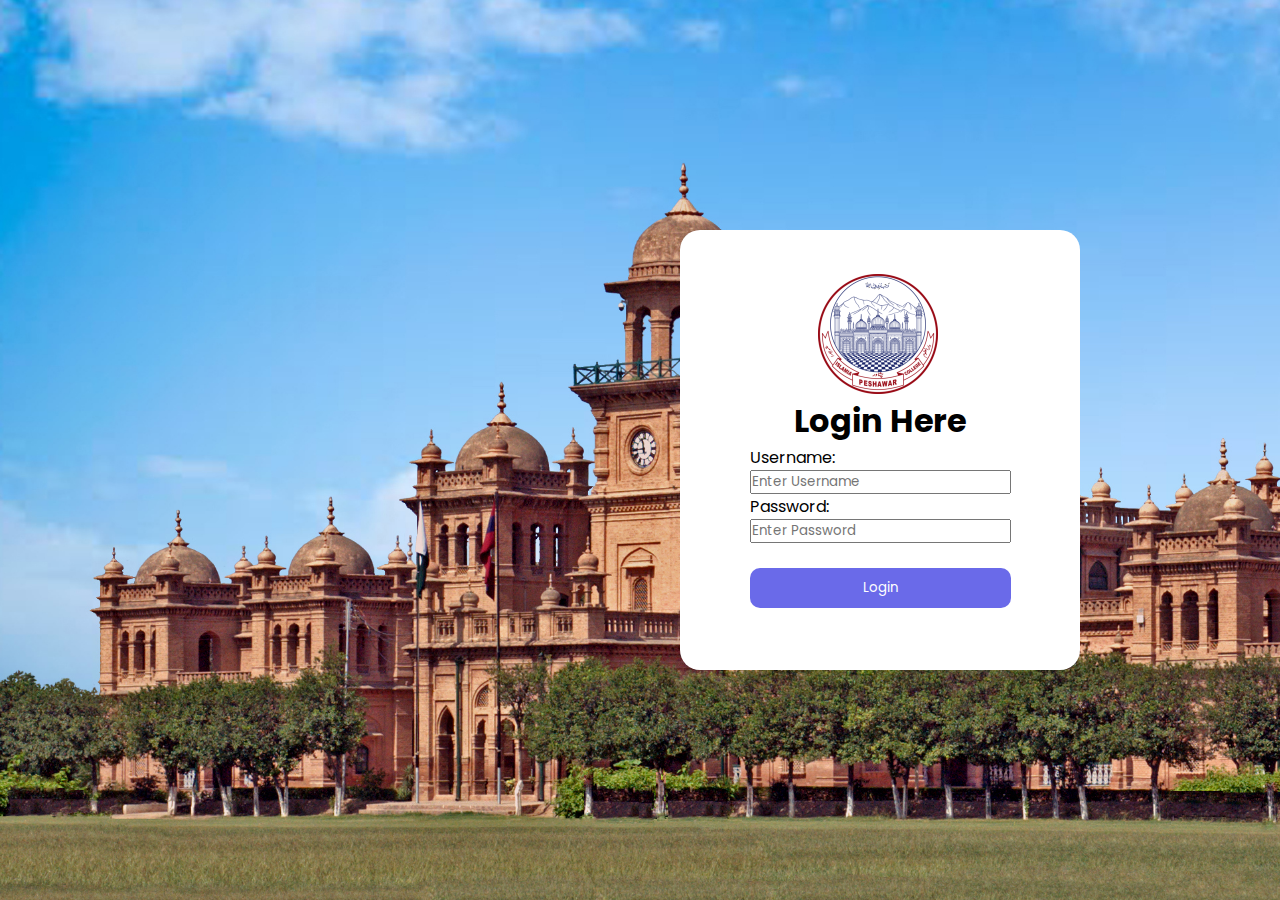
<file: index.html>
<!DOCTYPE html>
<html lang="en">
<head>
    <meta charset="UTF-8">
    <meta name="viewport" content="width=device-width, initial-scale=1.0">
    <title>Document</title>
    <link rel="stylesheet" href="style.css">
</head>
<body>
    <div class="login-box">
        <img class="islamia" src="./images/IslamiaLogo.png" alt="" width="30%">
        <h1>Login Here</h1>
        <form class="login-content" action="">
            <p>Username:</p>
            <input  type="text" placeholder="Enter Username">
            <p>Password:</p>
            <input  type="password" placeholder="Enter Password"><br>
            <button class="btn1"><a href="./form.html" class="href1">Login</a></button>
        </form>
    </div>
</body>
</html>
</file>
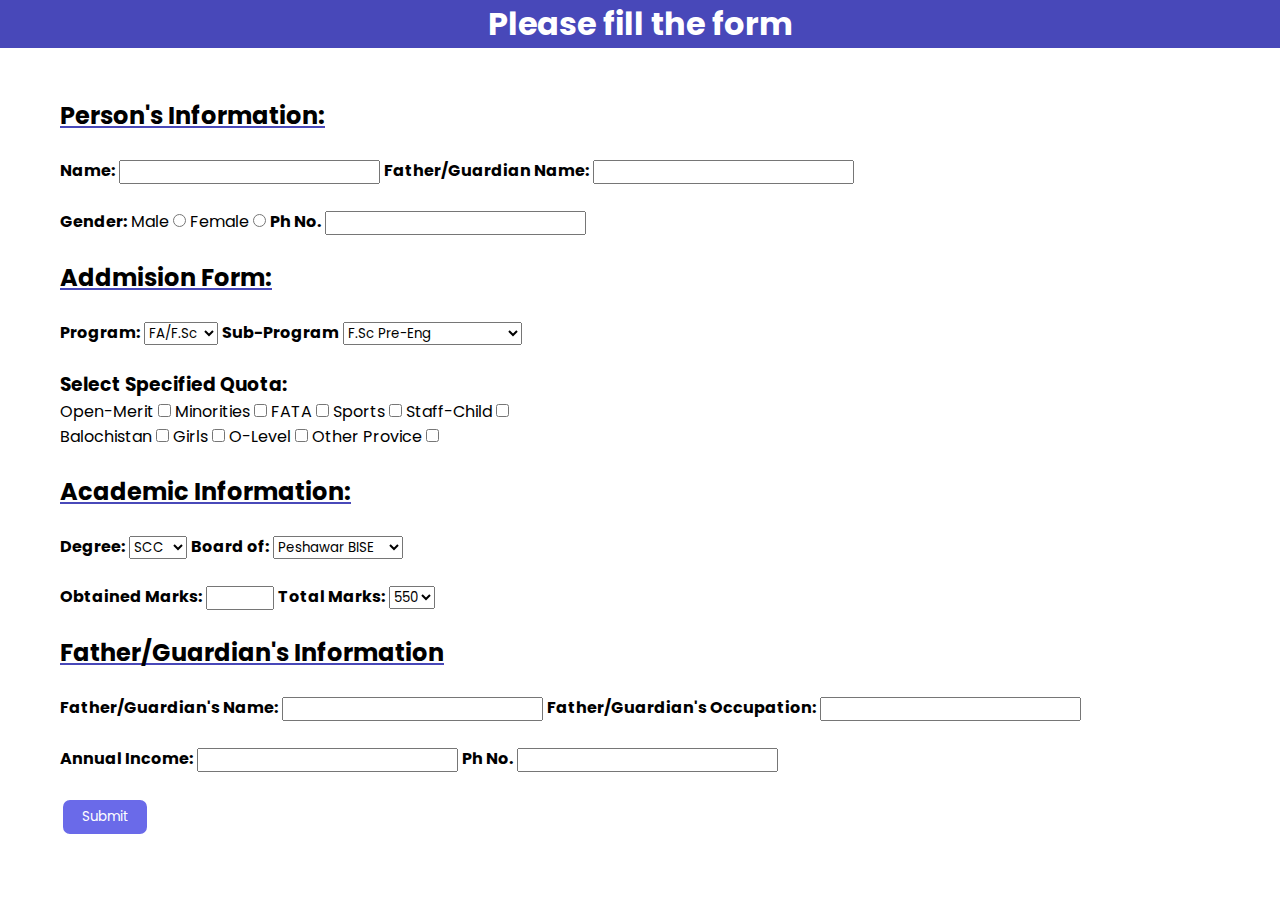
<file: form.html>
<!DOCTYPE html>
<html lang="en">
<head>
    <meta charset="UTF-8">
    <meta name="viewport" content="width=device-width, initial-scale=1.0">
    <title>Document</title>
    <link rel="stylesheet" href="style1.css">
</head>
<body>
    <nav><h1>Please fill the form</h1></nav>
    <br>
    <br>
    <div class="container">
        <h2>Person's Information:</h2>
        <br>
        <form action="">
            <b>Name:</b>
            <input type="text">
            <b>Father/Guardian Name:</b>
            <input type="text">
            <br>
            <br>
            <b>Gender:</b>
            Male
            <input type="radio" name="gender">
            Female
            <input type="radio" name="gender">
            <b>Ph No.</b>
            <input type="text">
            <br>
            <br>
            <h2>Addmision Form:</h2>
            <br>
            <b>Program:</b>
            <select name="program" id="select">
                <option value="">FA/F.Sc</option>
                <option value="">A-level</option>
                <option value="">O-Level</option>
            </select>
            <b>Sub-Program</b>
            <select name="sub-program" id="select">
                <option value="">F.Sc Pre-Eng</option>
                <option value="">F.Sc Pre-Medical</option>
                <option value="">F.Sc Computer Science</option>
            </select>
            <br>
            <br>
            <h3>Select Specified Quota:</h3>
            Open-Merit
            <input type="checkbox" name="name" id="name">
            Minorities
            <input type="checkbox" name="name" id="name">
            FATA
            <input type="checkbox" name="name" id="name">
            Sports
            <input type="checkbox" name="name" id="name">
            Staff-Child
            <input type="checkbox" name="name" id="name">
            <br>
            Balochistan
            <input type="checkbox" name="name" id="name">
            Girls
            <input type="checkbox" name="name" id="name">
            O-Level
            <input type="checkbox" name="name" id="name">
            Other Provice
            <input type="checkbox" name="name" id="name">
            <br>
            <br>
            <h2>Academic Information:</h2>
            <br>
            <b>Degree:</b>
            <select name="" id="">
                <option value="">SCC</option>
                <option value="">HSSC</option>
            </select>
            <b>Board of:</b>
            <select name="" id="">
                <option value="">Peshawar BISE</option>
                <option value="">Abottabad BISE</option>
                <option value="">Punjab BISE</option>
                <option value="">Balochistan BISE</option>
                <option value="">Lahore BISE</option>
                <option value="">Sindh BISE</option>
                <option value="">Faisalabad BISE</option>
                <option value="">Karachi BISE</option>
                <option value="">Hyderabad BISE</option>
            </select>
            <br>
            <br>
            <b>Obtained Marks:</b>
            <input type="text" size="3px">
            <b>Total Marks:</b>
            <select name="" id="">
                <option value="">550</option>
                <option value="">1100</option>
            </select>
            <br>
            <br>
            <h2>Father/Guardian's Information</h2>
            <br>
            <b>Father/Guardian's Name:</b>
            <input type="text">
            <b>Father/Guardian's Occupation:</b>
            <input type="text">
            <br>
            <br>
            <b>Annual Income:</b>
            <input type="text">
            <b>Ph No.</b>
            <input type="text">
        </form>
        <br>
        <a href=""><button>Submit</button></a>
    </div>
    
</body>
</html>
</file>
<file: style.css>
@import url('https://fonts.googleapis.com/css2?family=Josefin+Sans&family=Montserrat:wght@500&family=Poppins&family=Roboto:wght@300&display=swap');
*{
    font-family: "Poppins", sans-serif;
    margin: 0;
    padding: 0;
    box-sizing: border-box;
}
body{
    background: url(./images/islamiamain.png);
    background-size: cover;
    min-height: 100vh;
}
.islamia{
    position: relative;
    top: 0.9%;
    left: calc(47% - 50px);
}
h1{
    text-align: center;
}
.login-box{
    background: white;
    height: 440px;
    width: 400px;
    transform: translate(-50%, -50%);
    top: 50%;
    right: 0%;
    position: absolute;
    border-radius: 20px;
    padding-top: 40px;
}
.login-content{
    display: grid;
    justify-content: center;
}
.btn1{
    background-color: rgb(106, 106, 233);
    border: none;
    height: 40px;
    border-radius: 10px;
    cursor: pointer;
}
.href1{
    text-decoration: none;
    color: white;
}
</file>
<file: style1.css>
@import url('https://fonts.googleapis.com/css2?family=Josefin+Sans&family=Montserrat:wght@500&family=Poppins&family=Roboto:wght@300&display=swap');
*{
    font-family: "Poppins", sans-serif;
    margin: 0;
    padding: 0;
    box-sizing: border-box;
}
nav{
    background-color: rgb(72, 72, 185);
}
h1{
    color: white;
    text-align: center;
}
h2{
    text-decoration: underline;
    text-decoration-color: rgb(72, 72, 185);
}
.container{
    top: 50px;
    padding-left: 60px;
}
button{
    color: white;
    background-color: rgb(106, 106, 233);
    border: solid;
    height: 40px;
    border-radius: 10px;
    cursor: pointer;
    width: 90px;
}
</file>
